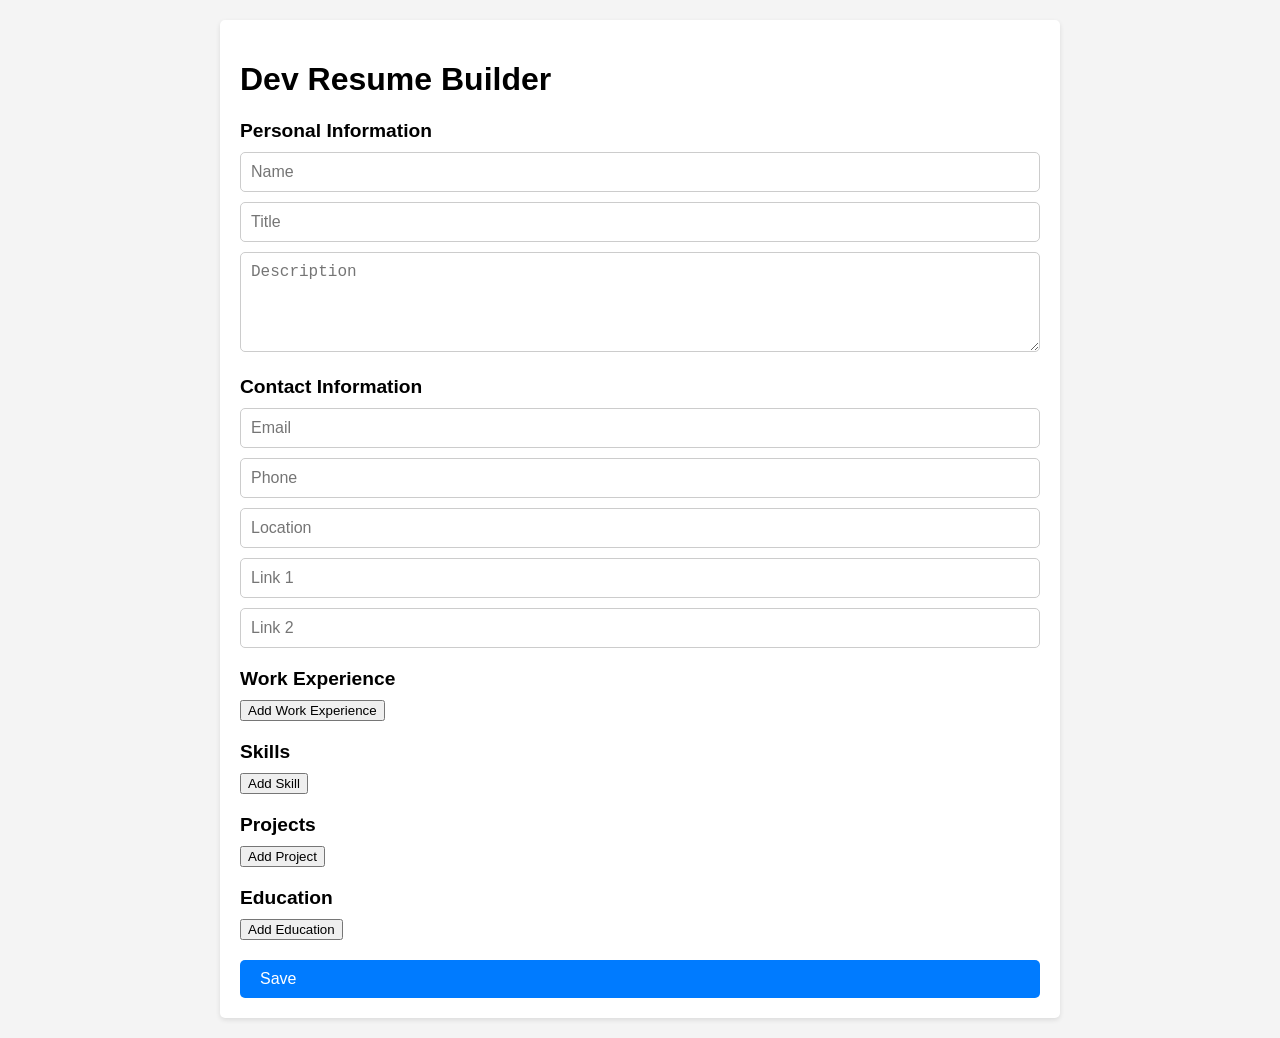
<file: frontend/index.html>
<!DOCTYPE html>
<html lang="en">
<head>
    <meta charset="UTF-8">
    <meta name="viewport" content="width=device-width, initial-scale=1.0">
    <title>Dev Resume Builder</title>
    <link rel="stylesheet" href="styles.css">
</head>
<body>
    <div class="container">
        <h1>Dev Resume Builder</h1>

        <form id="resumeForm">
                <!-- Top Left Section -->
            <div class="section">
                <div class="section-header">Personal Information</div>
                <div class="input-group">
                    <input type="text" placeholder="Name" name="name">
                </div>
                <div class="input-group">
                    <input type="text" placeholder="Title" name="title">
                </div>
                <div class="input-group">
                    <textarea placeholder="Description" name="description"></textarea>
                </div>
            </div>

            <!-- Top Right Section -->
            <div class="section">
                <div class="section-header">Contact Information</div>
                <div class="input-group">
                    <input type="text" placeholder="Email" name="email">
                </div>
                <div class="input-group">
                    <input type="text" placeholder="Phone" name="phone">
                </div>
                <div class="input-group">
                    <input type="text" placeholder="Location" name="location">
                </div>
                <div class="input-group">
                    <input type="text" placeholder="Link 1" name="link1">
                </div>
                <div class="input-group">
                    <input type="text" placeholder="Link 2" name="link2">
                </div>
            </div>

            <!-- Middle Left Section (Work Experience) -->
            <div class="section">
                <div class="section-header">Work Experience</div>
                <div class="work-experience">
                    <!-- Existing work experience items will be dynamically added here -->
                </div>
                <button class="add-work-experience">Add Work Experience</button>
            </div>

            <!-- Middle Right Section (Skills) -->
            <div class="section">
                <div class="section-header">Skills</div>
                <div class="skills">
                    <!-- Existing skills items will be dynamically added here -->
                </div>
                <button class="add-skill">Add Skill</button>
            </div>

            <!-- Bottom Left Section (Projects) -->
            <div class="section">
                <div class="section-header">Projects</div>
                <div class="projects">
                    <!-- Existing project items will be dynamically added here -->
                </div>
                <button class="add-project">Add Project</button>
            </div>

            <!-- Bottom Right Section (Education) -->
            <div class="section">
                <div class="section-header">Education</div>
                <div class="education">
                    <!-- Existing education items will be dynamically added here -->
                </div>
                <button class="add-education">Add Education</button>
            </div>
        </form>
        


        <div class="btn" id="saveButton">Save</div>

        <embed type="application/pdf" id="pdfEmbed" width="100%" height="600px" style="display: none;">
    </div>
    <script src="script.js"></script>
</body>
</html>
</file>
<file: frontend/styles.css>
body {
    font-family: Arial, sans-serif;
    margin: 0;
    padding: 0;
    background-color: #f4f4f4;
}

.container {
    max-width: 800px;
    margin: 20px auto;
    background-color: #fff;
    border-radius: 5px;
    padding: 20px;
    box-shadow: 0 2px 5px rgba(0, 0, 0, 0.1);
}

.section {
    margin-bottom: 20px;
}

.section-header {
    font-size: 1.2rem;
    font-weight: bold;
    margin-bottom: 10px;
}

.input-group {
    margin-bottom: 10px;
}

input[type="text"],
textarea,
select {
    width: 100%;
    padding: 10px;
    border: 1px solid #ccc;
    border-radius: 5px;
    box-sizing: border-box;
    font-size: 1rem;
}

textarea {
    height: 100px;
}

.btn {
    padding: 10px 20px;
    background-color: #007bff;
    color: #fff;
    border: none;
    border-radius: 5px;
    cursor: pointer;
    font-size: 1rem;
}

.btn:hover {
    background-color: #0056b3;
}
</file>
